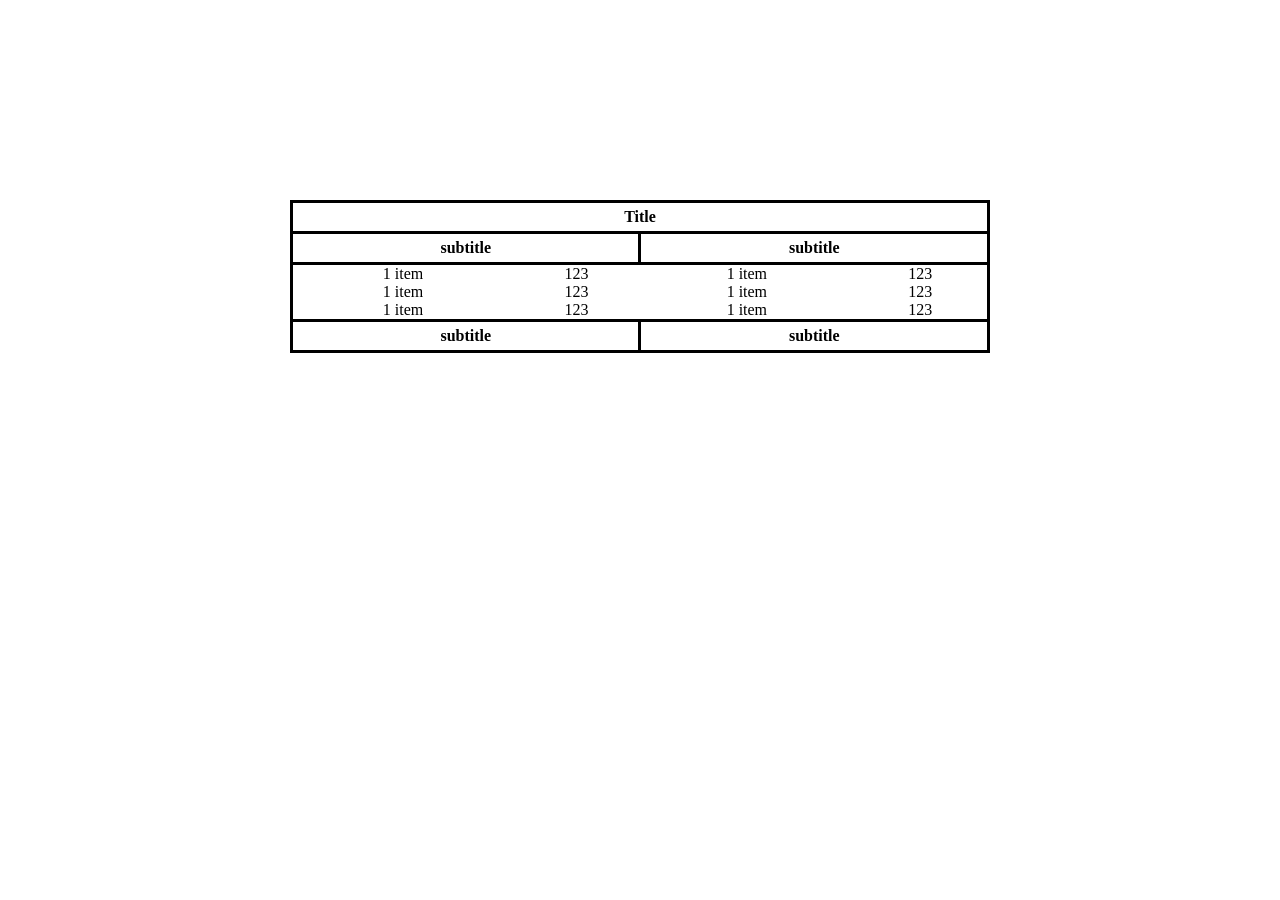
<file: week-3/tableAssignment1/index.html>
<!DOCTYPE html>
<html lang="en">
<head>
    <meta charset="UTF-8">
    <meta name="viewport" content="width=device-width, initial-scale=1.0">
    <title>Document</title>
    <link rel="stylesheet" href="styles.css">
</head>
<body>
    <table>
        <thead>
            <tr>
                <th colspan="4">Title</th>
            </tr>
            <tr>
                <th colspan="2">subtitle</th>
                <th colspan="2">subtitle</th>
            </tr>
        </thead>
        <tbody>
                <tr class="items">
                    <td>1 item</td>
                    <td>123</td>
                    <td>1 item</td>
                    <td>123</td>
                </tr>
                <tr class="items">
                    <td>1 item</td>
                    <td>123</td>
                    <td>1 item</td>
                    <td>123</td>
                </tr>
                <tr class="items">
                    <td>1 item</td>
                    <td>123</td>
                    <td>1 item</td>
                    <td>123</td>
                </tr>
            <tr>
                <th colspan="2">subtitle</th>
                <th colspan="2">subtitle</th>
            </tr>
        </tbody>
    </table>
</body>
</html>
</file>
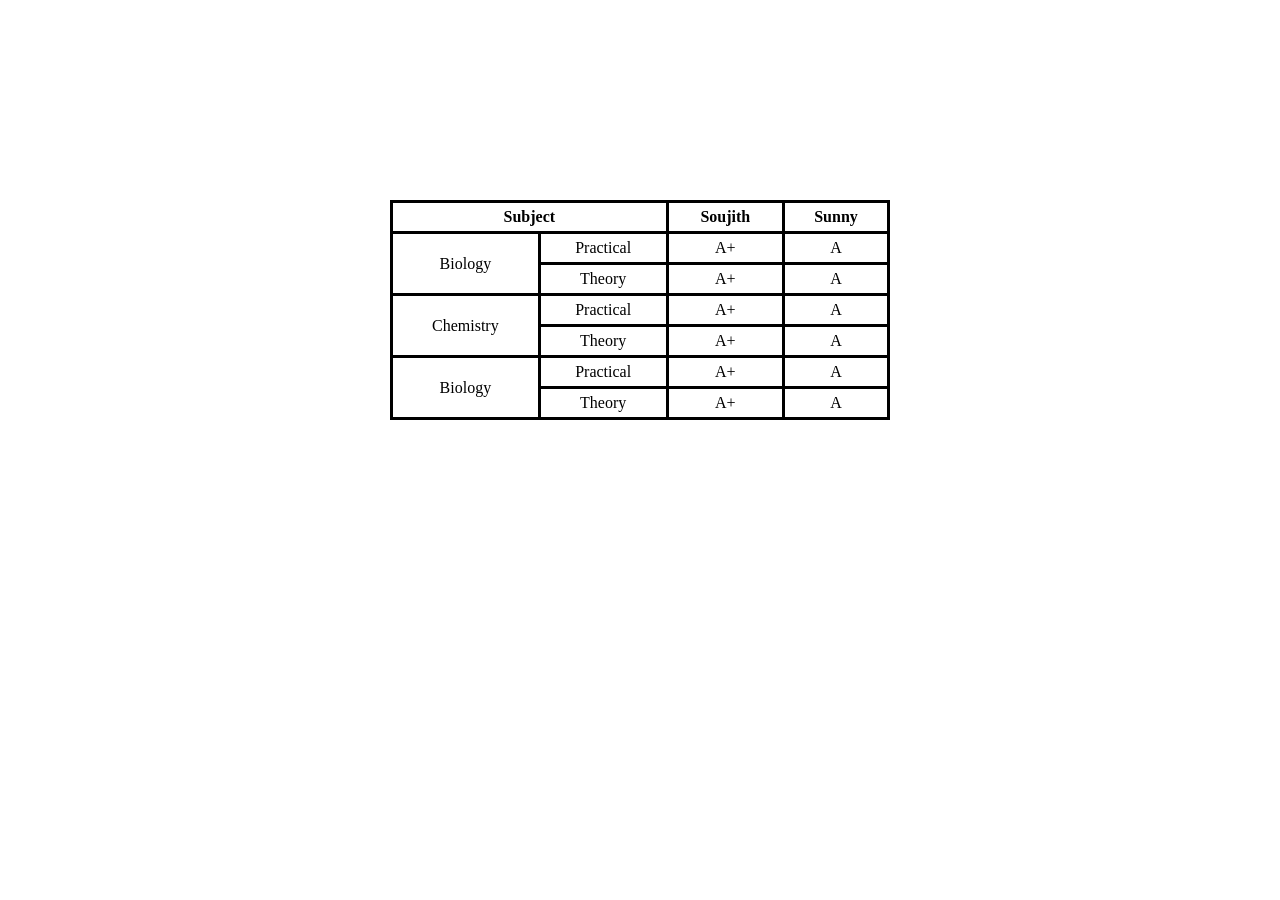
<file: week-3/tableAssignment2/index.html>
<!DOCTYPE html>
<html lang="en">
<head>
    <meta charset="UTF-8">
    <meta name="viewport" content="width=device-width, initial-scale=1.0">
    <title>Document</title>
    <link rel="stylesheet" href="styles.css">
</head>
<body>
    <table>
        <thead>
            <tr>
                <th colspan="2">Subject</th>
                <th>Soujith</th>
                <th>Sunny</th>
            </tr>
        </thead>

        <tbody>
            <tr>
                <td rowspan="2">Biology</td>
                <td>Practical</td>
                <td>A+</td>
                <td>A</td>
            </tr>
            <tr>
                <td>Theory</td>
                <td>A+</td>
                <td>A</td>
            </tr>
            <tr>
                <td rowspan="2">Chemistry</td>
                <td>Practical</td>
                <td>A+</td>
                <td>A</td>
            </tr>

            <tr>
                <td>Theory</td>
                <td>A+</td>
                <td>A</td>
            </tr>
            <tr>
                <td rowspan="2">Biology</td>
                <td>Practical</td>
                <td>A+</td>
                <td>A</td>
            </tr>
            <tr>
                <td>Theory</td>
                <td>A+</td>
                <td>A</td>
            </tr>
        </tbody>
    </table>
</body>
</html>
</file>
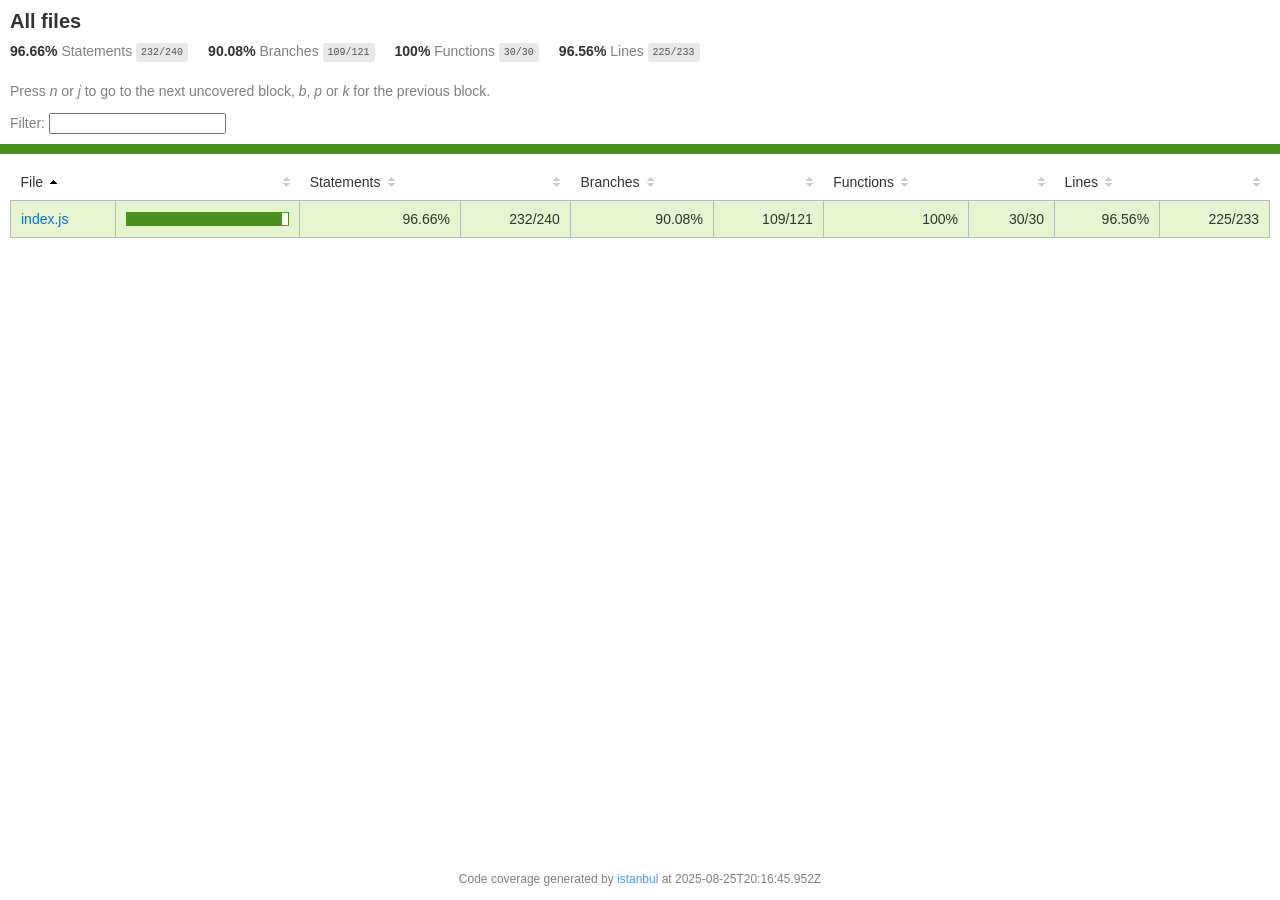
<file: week-6/MERN-MINI-APP/Backend/node_modules/kareem/coverage/lcov-report/index.html>
<!doctype html>
<html lang="en">

<head>
    <title>Code coverage report for All files</title>
    <meta charset="utf-8" />
    <link rel="stylesheet" href="prettify.css" />
    <link rel="stylesheet" href="base.css" />
    <link rel="shortcut icon" type="image/x-icon" href="favicon.png" />
    <meta name="viewport" content="width=device-width, initial-scale=1" />
    <style type='text/css'>
        .coverage-summary .sorter {
            background-image: url(sort-arrow-sprite.png);
        }
    </style>
</head>
    
<body>
<div class='wrapper'>
    <div class='pad1'>
        <h1>All files</h1>
        <div class='clearfix'>
            
            <div class='fl pad1y space-right2'>
                <span class="strong">96.66% </span>
                <span class="quiet">Statements</span>
                <span class='fraction'>232/240</span>
            </div>
        
            
            <div class='fl pad1y space-right2'>
                <span class="strong">90.08% </span>
                <span class="quiet">Branches</span>
                <span class='fraction'>109/121</span>
            </div>
        
            
            <div class='fl pad1y space-right2'>
                <span class="strong">100% </span>
                <span class="quiet">Functions</span>
                <span class='fraction'>30/30</span>
            </div>
        
            
            <div class='fl pad1y space-right2'>
                <span class="strong">96.56% </span>
                <span class="quiet">Lines</span>
                <span class='fraction'>225/233</span>
            </div>
        
            
        </div>
        <p class="quiet">
            Press <em>n</em> or <em>j</em> to go to the next uncovered block, <em>b</em>, <em>p</em> or <em>k</em> for the previous block.
        </p>
        <template id="filterTemplate">
            <div class="quiet">
                Filter:
                <input type="search" id="fileSearch">
            </div>
        </template>
    </div>
    <div class='status-line high'></div>
    <div class="pad1">
<table class="coverage-summary">
<thead>
<tr>
   <th data-col="file" data-fmt="html" data-html="true" class="file">File</th>
   <th data-col="pic" data-type="number" data-fmt="html" data-html="true" class="pic"></th>
   <th data-col="statements" data-type="number" data-fmt="pct" class="pct">Statements</th>
   <th data-col="statements_raw" data-type="number" data-fmt="html" class="abs"></th>
   <th data-col="branches" data-type="number" data-fmt="pct" class="pct">Branches</th>
   <th data-col="branches_raw" data-type="number" data-fmt="html" class="abs"></th>
   <th data-col="functions" data-type="number" data-fmt="pct" class="pct">Functions</th>
   <th data-col="functions_raw" data-type="number" data-fmt="html" class="abs"></th>
   <th data-col="lines" data-type="number" data-fmt="pct" class="pct">Lines</th>
   <th data-col="lines_raw" data-type="number" data-fmt="html" class="abs"></th>
</tr>
</thead>
<tbody><tr>
	<td class="file high" data-value="index.js"><a href="index.js.html">index.js</a></td>
	<td data-value="96.66" class="pic high">
	<div class="chart"><div class="cover-fill" style="width: 96%"></div><div class="cover-empty" style="width: 4%"></div></div>
	</td>
	<td data-value="96.66" class="pct high">96.66%</td>
	<td data-value="240" class="abs high">232/240</td>
	<td data-value="90.08" class="pct high">90.08%</td>
	<td data-value="121" class="abs high">109/121</td>
	<td data-value="100" class="pct high">100%</td>
	<td data-value="30" class="abs high">30/30</td>
	<td data-value="96.56" class="pct high">96.56%</td>
	<td data-value="233" class="abs high">225/233</td>
	</tr>

</tbody>
</table>
</div>
                <div class='push'></div><!-- for sticky footer -->
            </div><!-- /wrapper -->
            <div class='footer quiet pad2 space-top1 center small'>
                Code coverage generated by
                <a href="https://istanbul.js.org/" target="_blank" rel="noopener noreferrer">istanbul</a>
                at 2025-08-25T20:16:45.952Z
            </div>
        <script src="prettify.js"></script>
        <script>
            window.onload = function () {
                prettyPrint();
            };
        </script>
        <script src="sorter.js"></script>
        <script src="block-navigation.js"></script>
    </body>
</html>
</file>
<file: week-3/tableAssignment1/styles.css>
*{
    padding:0;
    margin:0;
    box-sizing:border-box;
}

table{
    width:700px;
    margin:auto;
    margin-top:200px;
    text-align:center;
}

table,th{
    border:3px solid black;
    border-collapse:collapse;
    padding:5px;
}
</file>
<file: week-3/tableAssignment2/styles.css>
*{
    margin: 0;
    padding: 0;
    box-sizing: border-box;
}

table{
    width:500px;
    margin:auto;
    margin-top:200px;
    text-align:center;
}

table,th,td{
    border:3px solid black;
    border-collapse: collapse;
    padding: 5px;
}
</file>
<file: week-6/MERN-MINI-APP/Backend/node_modules/kareem/coverage/lcov-report/prettify.css>
.pln{color:#000}@media screen{.str{color:#080}.kwd{color:#008}.com{color:#800}.typ{color:#606}.lit{color:#066}.pun,.opn,.clo{color:#660}.tag{color:#008}.atn{color:#606}.atv{color:#080}.dec,.var{color:#606}.fun{color:red}}@media print,projection{.str{color:#060}.kwd{color:#006;font-weight:bold}.com{color:#600;font-style:italic}.typ{color:#404;font-weight:bold}.lit{color:#044}.pun,.opn,.clo{color:#440}.tag{color:#006;font-weight:bold}.atn{color:#404}.atv{color:#060}}pre.prettyprint{padding:2px;border:1px solid #888}ol.linenums{margin-top:0;margin-bottom:0}li.L0,li.L1,li.L2,li.L3,li.L5,li.L6,li.L7,li.L8{list-style-type:none}li.L1,li.L3,li.L5,li.L7,li.L9{background:#eee}
</file>
<file: week-6/MERN-MINI-APP/Backend/node_modules/kareem/coverage/lcov-report/base.css>
body, html {
  margin:0; padding: 0;
  height: 100%;
}
body {
    font-family: Helvetica Neue, Helvetica, Arial;
    font-size: 14px;
    color:#333;
}
.small { font-size: 12px; }
*, *:after, *:before {
  -webkit-box-sizing:border-box;
     -moz-box-sizing:border-box;
          box-sizing:border-box;
  }
h1 { font-size: 20px; margin: 0;}
h2 { font-size: 14px; }
pre {
    font: 12px/1.4 Consolas, "Liberation Mono", Menlo, Courier, monospace;
    margin: 0;
    padding: 0;
    -moz-tab-size: 2;
    -o-tab-size:  2;
    tab-size: 2;
}
a { color:#0074D9; text-decoration:none; }
a:hover { text-decoration:underline; }
.strong { font-weight: bold; }
.space-top1 { padding: 10px 0 0 0; }
.pad2y { padding: 20px 0; }
.pad1y { padding: 10px 0; }
.pad2x { padding: 0 20px; }
.pad2 { padding: 20px; }
.pad1 { padding: 10px; }
.space-left2 { padding-left:55px; }
.space-right2 { padding-right:20px; }
.center { text-align:center; }
.clearfix { display:block; }
.clearfix:after {
  content:'';
  display:block;
  height:0;
  clear:both;
  visibility:hidden;
  }
.fl { float: left; }
@media only screen and (max-width:640px) {
  .col3 { width:100%; max-width:100%; }
  .hide-mobile { display:none!important; }
}

.quiet {
  color: #7f7f7f;
  color: rgba(0,0,0,0.5);
}
.quiet a { opacity: 0.7; }

.fraction {
  font-family: Consolas, 'Liberation Mono', Menlo, Courier, monospace;
  font-size: 10px;
  color: #555;
  background: #E8E8E8;
  padding: 4px 5px;
  border-radius: 3px;
  vertical-align: middle;
}

div.path a:link, div.path a:visited { color: #333; }
table.coverage {
  border-collapse: collapse;
  margin: 10px 0 0 0;
  padding: 0;
}

table.coverage td {
  margin: 0;
  padding: 0;
  vertical-align: top;
}
table.coverage td.line-count {
    text-align: right;
    padding: 0 5px 0 20px;
}
table.coverage td.line-coverage {
    text-align: right;
    padding-right: 10px;
    min-width:20px;
}

table.coverage td span.cline-any {
    display: inline-block;
    padding: 0 5px;
    width: 100%;
}
.missing-if-branch {
    display: inline-block;
    margin-right: 5px;
    border-radius: 3px;
    position: relative;
    padding: 0 4px;
    background: #333;
    color: yellow;
}

.skip-if-branch {
    display: none;
    margin-right: 10px;
    position: relative;
    padding: 0 4px;
    background: #ccc;
    color: white;
}
.missing-if-branch .typ, .skip-if-branch .typ {
    color: inherit !important;
}
.coverage-summary {
  border-collapse: collapse;
  width: 100%;
}
.coverage-summary tr { border-bottom: 1px solid #bbb; }
.keyline-all { border: 1px solid #ddd; }
.coverage-summary td, .coverage-summary th { padding: 10px; }
.coverage-summary tbody { border: 1px solid #bbb; }
.coverage-summary td { border-right: 1px solid #bbb; }
.coverage-summary td:last-child { border-right: none; }
.coverage-summary th {
  text-align: left;
  font-weight: normal;
  white-space: nowrap;
}
.coverage-summary th.file { border-right: none !important; }
.coverage-summary th.pct { }
.coverage-summary th.pic,
.coverage-summary th.abs,
.coverage-summary td.pct,
.coverage-summary td.abs { text-align: right; }
.coverage-summary td.file { white-space: nowrap;  }
.coverage-summary td.pic { min-width: 120px !important;  }
.coverage-summary tfoot td { }

.coverage-summary .sorter {
    height: 10px;
    width: 7px;
    display: inline-block;
    margin-left: 0.5em;
    background: url(sort-arrow-sprite.png) no-repeat scroll 0 0 transparent;
}
.coverage-summary .sorted .sorter {
    background-position: 0 -20px;
}
.coverage-summary .sorted-desc .sorter {
    background-position: 0 -10px;
}
.status-line {  height: 10px; }
/* yellow */
.cbranch-no { background: yellow !important; color: #111; }
/* dark red */
.red.solid, .status-line.low, .low .cover-fill { background:#C21F39 }
.low .chart { border:1px solid #C21F39 }
.highlighted,
.highlighted .cstat-no, .highlighted .fstat-no, .highlighted .cbranch-no{
  background: #C21F39 !important;
}
/* medium red */
.cstat-no, .fstat-no, .cbranch-no, .cbranch-no { background:#F6C6CE }
/* light red */
.low, .cline-no { background:#FCE1E5 }
/* light green */
.high, .cline-yes { background:rgb(230,245,208) }
/* medium green */
.cstat-yes { background:rgb(161,215,106) }
/* dark green */
.status-line.high, .high .cover-fill { background:rgb(77,146,33) }
.high .chart { border:1px solid rgb(77,146,33) }
/* dark yellow (gold) */
.status-line.medium, .medium .cover-fill { background: #f9cd0b; }
.medium .chart { border:1px solid #f9cd0b; }
/* light yellow */
.medium { background: #fff4c2; }

.cstat-skip { background: #ddd; color: #111; }
.fstat-skip { background: #ddd; color: #111 !important; }
.cbranch-skip { background: #ddd !important; color: #111; }

span.cline-neutral { background: #eaeaea; }

.coverage-summary td.empty {
    opacity: .5;
    padding-top: 4px;
    padding-bottom: 4px;
    line-height: 1;
    color: #888;
}

.cover-fill, .cover-empty {
  display:inline-block;
  height: 12px;
}
.chart {
  line-height: 0;
}
.cover-empty {
    background: white;
}
.cover-full {
    border-right: none !important;
}
pre.prettyprint {
    border: none !important;
    padding: 0 !important;
    margin: 0 !important;
}
.com { color: #999 !important; }
.ignore-none { color: #999; font-weight: normal; }

.wrapper {
  min-height: 100%;
  height: auto !important;
  height: 100%;
  margin: 0 auto -48px;
}
.footer, .push {
  height: 48px;
}
</file>
